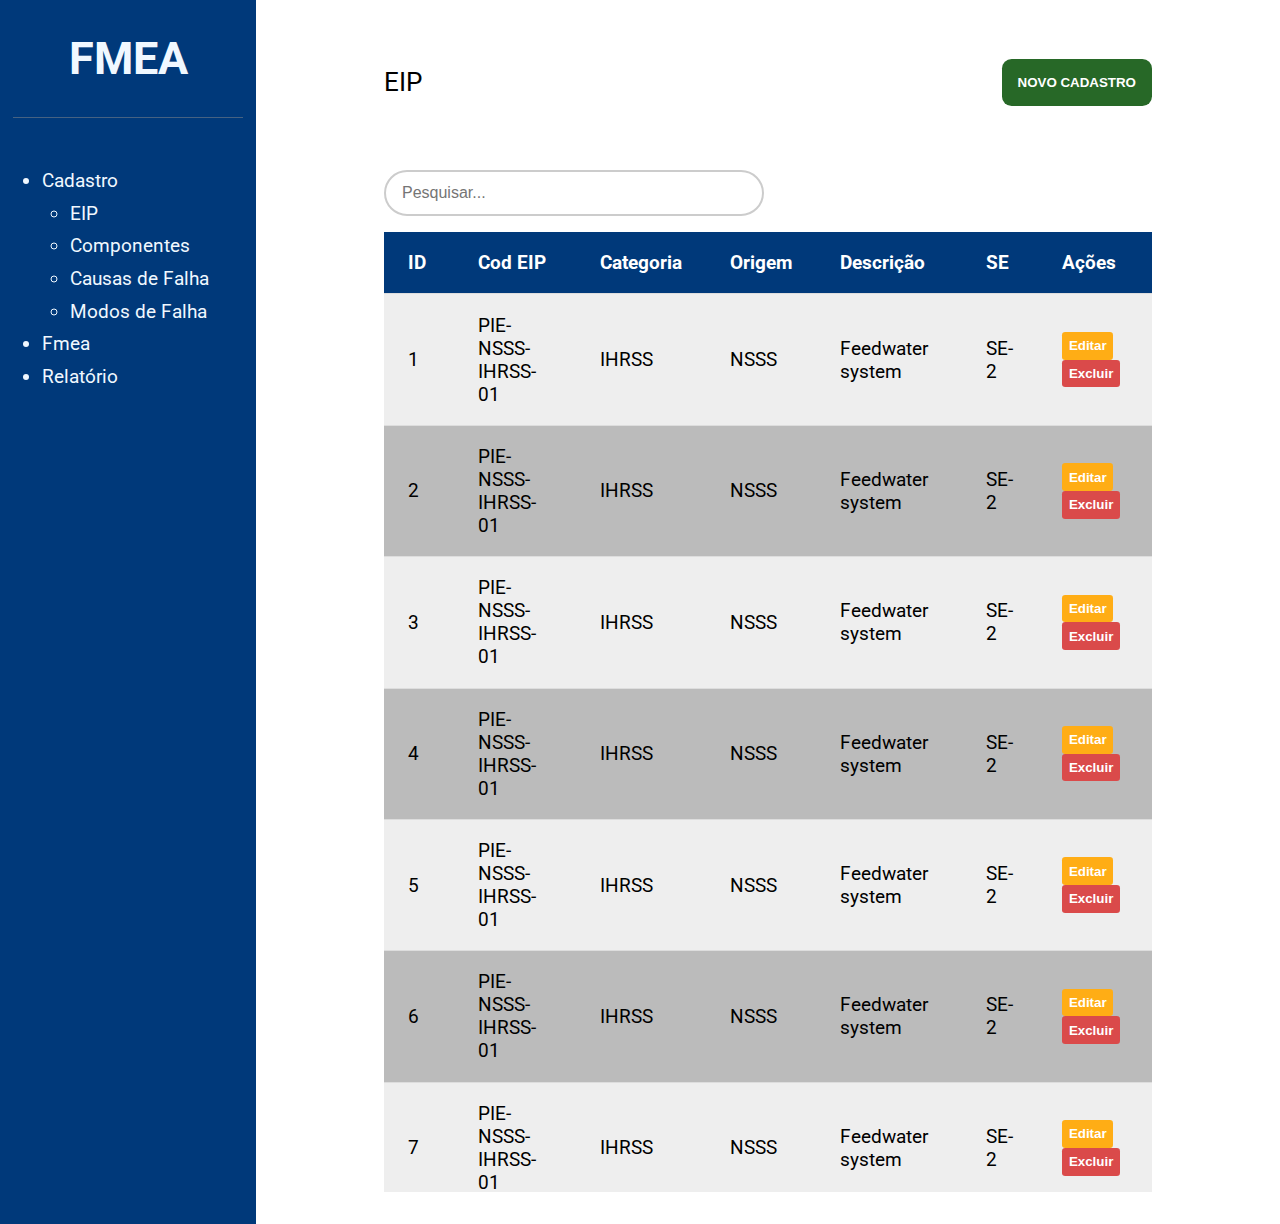
<file: Cadastro/eip.html>
<!DOCTYPE html>
<html lang="pt-br">

<head>
    <meta charset="UTF-8">
    <meta name="viewport" content="width=device-width, initial-scale=1.0">
    <link rel="preconnect" href="https://fonts.googleapis.com">
    <link rel="preconnect" href="https://fonts.gstatic.com" crossorigin>
    <link href="https://fonts.googleapis.com/css2?family=Roboto:ital,wght@0,100..900;1,100..900&display=swap"
        rel="stylesheet">
    <link rel="stylesheet" href="/style.css">
    <title>Projeto Fmea</title>
</head>

<body>
    <div class="container">
        <nav>
            <div class="title">
                <span>FMEA</span>
            </div>
            <ul>
                <li><a href="/index.html">Cadastro</a></li>
                <ul>
                    <li><a href="eip.html">EIP</a></li>
                    <li><a href="componentes.html">Componentes</a></li>
                    <li><a href="causa-de-falha.html">Causas de Falha</a></li>
                    <li><a href="modos-de-falha.html">Modos de Falha</a></li>
                </ul>
                <li><a href="">Fmea</a></li>
                <li><a href="">Relatório</a></li>
            </ul>
        </nav>
        <main>
            <div class="header">
                <span>EIP</span>
                <button class="modalBtn BtnNew">Novo Cadastro</button>
            </div>

            <div class="search-container">
                <input type="text" class="search-box" placeholder="Pesquisar...">
            </div>

            <div class="table-container">
                <table id="userTable">
                    <thead>
                        <tr>
                            <th>ID</th>
                            <th>Cod EIP</th>
                            <th>Categoria</th>
                            <th>Origem</th>
                            <th>Descrição</th>
                            <th>SE</th>
                            <th>Ações</th>
                        </tr>
                    </thead>
                    <tbody id="tableBody">
                        <!-- Dados preenchidos por JavaScript -->
                    </tbody>
                </table>

                <div class="pagination">
                    <button onclick="prevPage()">Anterior</button>
                    <span id="pageNumber">Página 1</span>
                    <button onclick="nextPage()">Próxima</button>
                </div>
            </div>

            <!-- Novo Cadastro -->
            <div class="modal modal-new">
                <div class="content">
                    <header class="modal-header">
                        <h1>NOVO CADASTRO</h1>
                    </header>
                    <div class="modal-container">
                        <form action="" method="post">
                            <div>
                                <label for="codeip">Cod EIP:</label>
                                <input type="text" id="codeip" />
                            </div>
                            <div>
                                <label for="categoria">Categoria:</label>
                                <input type="text" id="categoria" />
                            </div>
                            <div>
                                <label for="origem">Origem:</label>
                                <input type="text" id="origem" />
                            </div>
                            <div>
                                <label for="descricao">Descrição:</label>
                                <input type="text" id="descricao" />
                            </div>
                            <div>
                                <label for="se">SE:</label>
                                <select name="se" id="se">
                                    <option value="se1">SE-1</option>
                                    <option value="se2">SE-2</option>
                                    <option value="se3">SE-3</option>
                                    <option value="se4">SE-4</option>
                                    <option value="se5">SE-5</option>
                                </select>
                            </div>
                        </form>
                    </div>
                    <div class="modal-footer">
                        <button>Enviar</button>
                        <!-- <button class="BtnCancel">Cancelar</button> -->
                    </div>
                </div>
            </div>

            <!-- Editar Cadastro -->
            <div class="modal modal-edit">
                <div class="content">
                    <header class="modal-header">
                        <h1>EDITAR CADASTRO</h1>
                    </header>
                    <div class="modal-container">
                        <form action="" method="post">
                            <div>
                                <label for="codeip">Cod EIP:</label>
                                <input type="text" id="codeip" />
                            </div>
                            <div>
                                <label for="categoria">Categoria:</label>
                                <input type="text" id="categoria" />
                            </div>
                            <div>
                                <label for="origem">Origem:</label>
                                <input type="text" id="origem" />
                            </div>
                            <div>
                                <label for="descricao">Descrição:</label>
                                <input type="text" id="descricao" />
                            </div>
                            <div>
                                <label for="se">SE:</label>
                                <select name="se" id="se">
                                    <option value="se1">SE-1</option>
                                    <option value="se2">SE-2</option>
                                    <option value="se3">SE-3</option>
                                    <option value="se4">SE-4</option>
                                    <option value="se5">SE-5</option>
                                </select>
                            </div>
                        </form>
                    </div>
                    <div class="modal-footer">
                        <button>Enviar</button>
                    </div>
                </div>
            </div>
            <!-- <button class="modalBtn">Alternar modal</button> -->
        </main>
    </div>

    <script src="/script.js"></script>
</body>

</html>
</file>
<file: style.css>
* {
    margin: 0;
    padding: 0;
    border: 0;
}

:root {
    --fontcolor-nav: aliceblue;
}

body {
    font-family: "Roboto", sans-serif;
    font-size: 62.5%;
}

.container {
    display: grid;
    grid-template-columns: 16rem auto;
    font-size: 1.2rem;
    height: 100vh;
}

.container nav {
    background-color: rgb(0, 57, 122);
    padding: 2rem 0.8rem;
    color: var(--fontcolor-nav);
}

.container .title {
    margin-bottom: 3.2rem;
    text-align: center;
    font-weight: bold;
    font-size: 2.8rem;
    border-bottom: 1px solid #89898982;
    padding-bottom: 2rem;
}

.container nav ul {
    margin-left: 1.8rem;
}

.container nav ul li {
    margin-bottom: 0.6rem;
}

.container nav a {
    text-decoration: none;
    color: var(--fontcolor-nav);
    /* font-weight: bold; */
}

.container nav a:hover {
    color: rgb(1, 88, 187);
}

.container main {
    padding: 2rem 8rem;
    display: grid;
    grid-template-rows: 100px 100px 4fr;
}

.container .header {
    display: flex;
    justify-content: space-between;
    align-items: center;
    /* margin-bottom: 1.4rem; */
}

.container .header span {
    /* font-weight: bold; */
    font-size: 1.6rem;
}

.container .header .modalBtn {
    text-decoration: none;
    background-color: rgb(39, 104, 39);
    padding: 1rem;
    border-radius: 0.6rem;
    color: #FFF;
    font-weight: bold;
    text-transform: uppercase;
    cursor: pointer;
}

.container .header button:hover {
    background-color: rgb(70, 141, 70);
}

/* Search */
.search-container {
    display: flex;
    align-items: end;
    flex-direction: row;
    margin-bottom: 1rem;
}

.search-box {
    width: 20rem;
    padding: 12px 40px 12px 16px;
    font-size: 16px;
    border: 2px solid #ccc;
    border-radius: 25px;
    outline: none;
    transition: 0.3s;
}

.search-box:focus {
    border-color: #007BFF;
    box-shadow: 0 0 5px rgba(0, 123, 255, 0.5);
}

/* Table */
.table-container {
    overflow-y: auto;
    overflow-x: auto;
    max-width: 100%;
    max-height: 60rem;
}

table {
    width: 100%;
    border-collapse: collapse;
}

th,
td {
    padding: 1.2rem 1.5rem;
    text-align: left;
    border-bottom: 0.1rem solid #ddd;
}

th {
    background-color: rgb(0, 57, 122);
    color: white;
}

tr:nth-child(even) {
    background-color: #BBB;
}

tr:nth-child(odd) {
    background-color: #EEE;
}

#actions button {
    font-weight: bold;
    background-color: rgb(255, 173, 21);
    padding: 0.4rem;
    border-radius: 0.2rem;
    cursor: pointer;
    color: #FFF;
}

#actions button:hover {
    background-color: rgb(253, 198, 95);
}

#actions button:nth-child(2) {
    background-color: rgb(218, 74, 74);
}

#actions button:nth-child(2):hover {
    background-color: rgb(214, 106, 106);
}

.pagination {
    display: flex;
    justify-content: center;
    align-items: center;
    margin-top: 2rem;
    gap: 1rem;
}

.pagination button {
    padding: 0.8rem 1.2rem;
    border: none;
    background-color: rgb(0, 57, 122);
    color: white;
    cursor: pointer;
    border-radius: 0.4rem;
}

.pagination button:hover {
    background-color: rgb(1, 88, 187);
}

#pageNumber {
    font-weight: bold;
}

/* Modal */
.modal {
    display: none;
    position: fixed;
    z-index: 1;
    left: 0;
    top: 0;
    width: 100%;
    height: 100%;
    overflow: auto;
    background-color: rgba(0, 0, 0, 0.5);
}

.modal .content {
    background-color: #FFF;
    margin: 8% auto;
    width: 30%;
    display: flex;
    flex-direction: column;
    box-shadow: 0 4px 8px 0 rgba(0, 0, 0, 0.2), 0 6px 20px 0 rgba(0, 0, 0, 0.19);
}

.modal .content .modal-header {
    background-color: rgb(0, 57, 122);
    text-align: center;
    color: #FFF;
    padding: 2rem;
}

.modal .content .modal-container {
    padding: 2rem;
}

.modal .content .modal-container form {
    display: grid;
    gap: 1rem;
}

.modal .content .modal-container form div {
    padding: .8rem;
    display: flex;
    flex-direction: row;
    align-items: center;
    justify-content: space-between;
    gap: 2rem;
}

.modal .content .modal-container label {
    font-weight: bold;
}

.modal .content .modal-container input,
.modal .content .modal-container select {
    border: 2px solid #ccc;
    border-radius: .4rem;
    height: 1.6rem;
    padding: 0 0.4rem;
    width: 16rem;
    outline: none;
    transition: 0.3s;
}

.modal .content .modal-container input:focus,
.modal .content .modal-container select:focus {
    border-color: #007BFF;
    box-shadow: 0 0 5px rgba(0, 123, 255, 0.5);
}

.modal .content .modal-container select {
    width: 17rem;
}

.modal .content .modal-footer {
    text-align: center;
    padding: 2rem;
}

.modal .content .modal-footer button {
    text-decoration: none;
    background-color: rgb(39, 104, 39);
    padding: 1rem;
    border-radius: 0.6rem;
    color: #FFF;
    font-weight: bold;
    text-transform: uppercase;
}

.modal .content .modal-footer button:hover {
    background-color: rgb(70, 141, 70);
    cursor: pointer;
}
</file>
